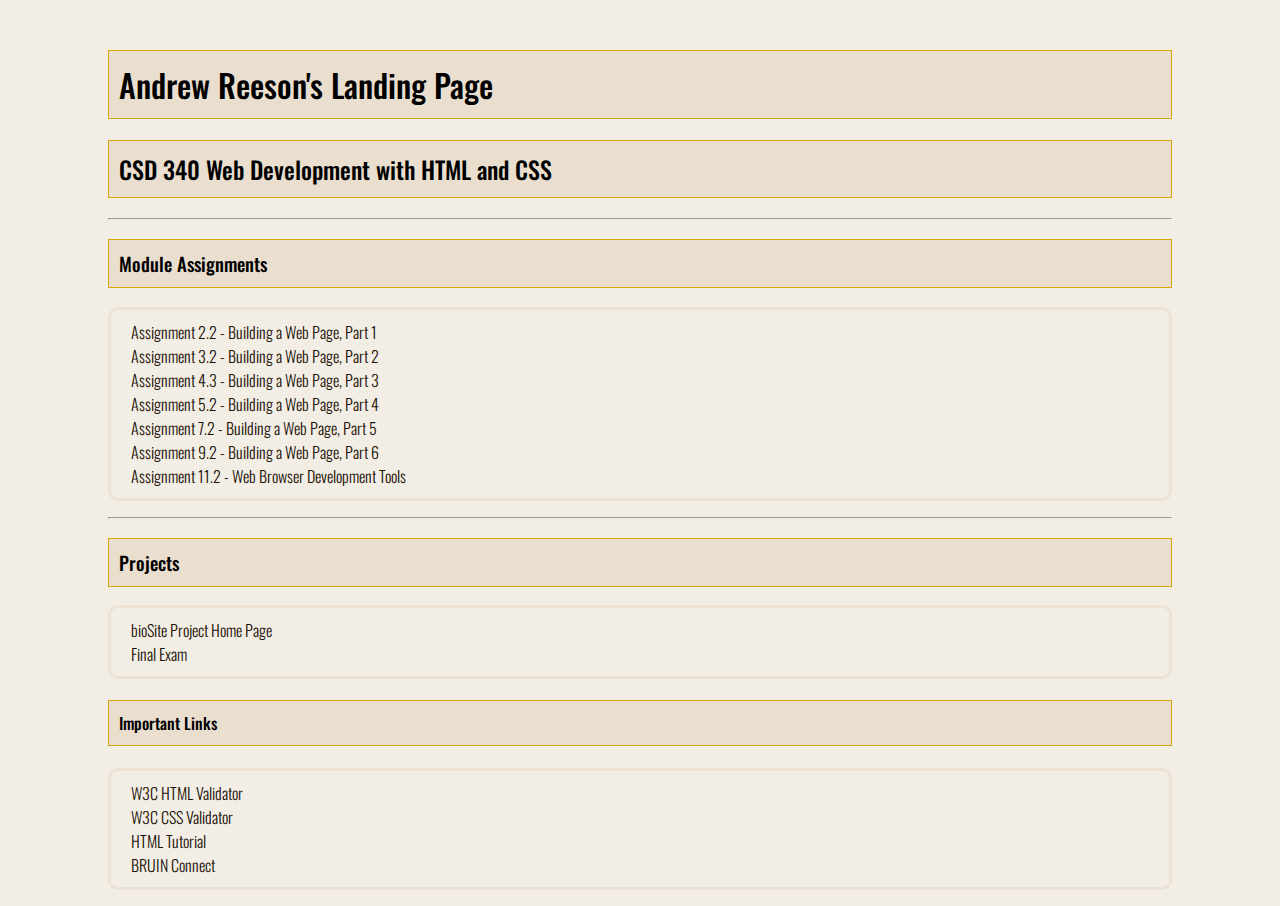
<file: index.html>
<!DOCTYPE html>
<head>
    <title>Andrew Reeson's CSD 340 Landing Page</title>
    <link rel="stylesheet" type="text/css" href="site.css">
    <link rel="preconnect" href="https://fonts.googleapis.com">
    <link rel="preconnect" href="https://fonts.gstatic.com" crossorigin>
    <link href="https://fonts.googleapis.com/css2?family=Oswald:wght@300;500;700&family=Quattrocento:wght@400;700&display=swap" rel="stylesheet">
</head>
<body>
    <div id="container">
        <h1>Andrew Reeson's Landing Page</h1>
        <h2>CSD 340 Web Development with HTML and CSS</h2>
        <hr>
        <h3>Module Assignments</h3>
            <ul>
                <li><a href='module-2/reeson_EX1.html'>Assignment 2.2 - Building a Web Page, Part 1</a></li>
                <li><a href='module-3/reeson_EX2.html'>Assignment 3.2 - Building a Web Page, Part 2</a></li>
                <li><a href='module-4/reeson_EX3.html'>Assignment 4.3 - Building a Web Page, Part 3</a></li>
                <li><a href='module-5/reeson_EX4.html'>Assignment 5.2 - Building a Web Page, Part 4</a></li>
                <li><a href='module-7/reeson_EX5.html'>Assignment 7.2 - Building a Web Page, Part 5</a></li>
                <li><a href='module-9/reeson_EX6.html'>Assignment 9.2 - Building a Web Page, Part 6</a></li>
                <li><a href='module-11/Exercise 11.2(modified).html'>Assignment 11.2 - Web Browser Development Tools</a></li>
            </ul>
        <hr>
        <h3>Projects</h3>
            <ul>
                <li><a href='/bioSite/index.html'>bioSite Project Home Page</a></li>
                <li><a href="/CSD-340/module-12/index.html">Final Exam</a></li>
            </ul>
        <h4>Important Links</h4>
            <ul>
                <li><a href="https://validator.w3.org/">W3C HTML Validator</a></li>
                <li><a href="http://jigsaw.w3.org/css-validator/">W3C CSS Validator</a></li>
                <li><a href="https://www.w3schools.com/html/">HTML Tutorial</a></li>
                <li><a href="https://bruinconnect.bellevue.edu/">BRUIN Connect</a></li>
            </ul>
    </div>
</body>
</html>
</file>
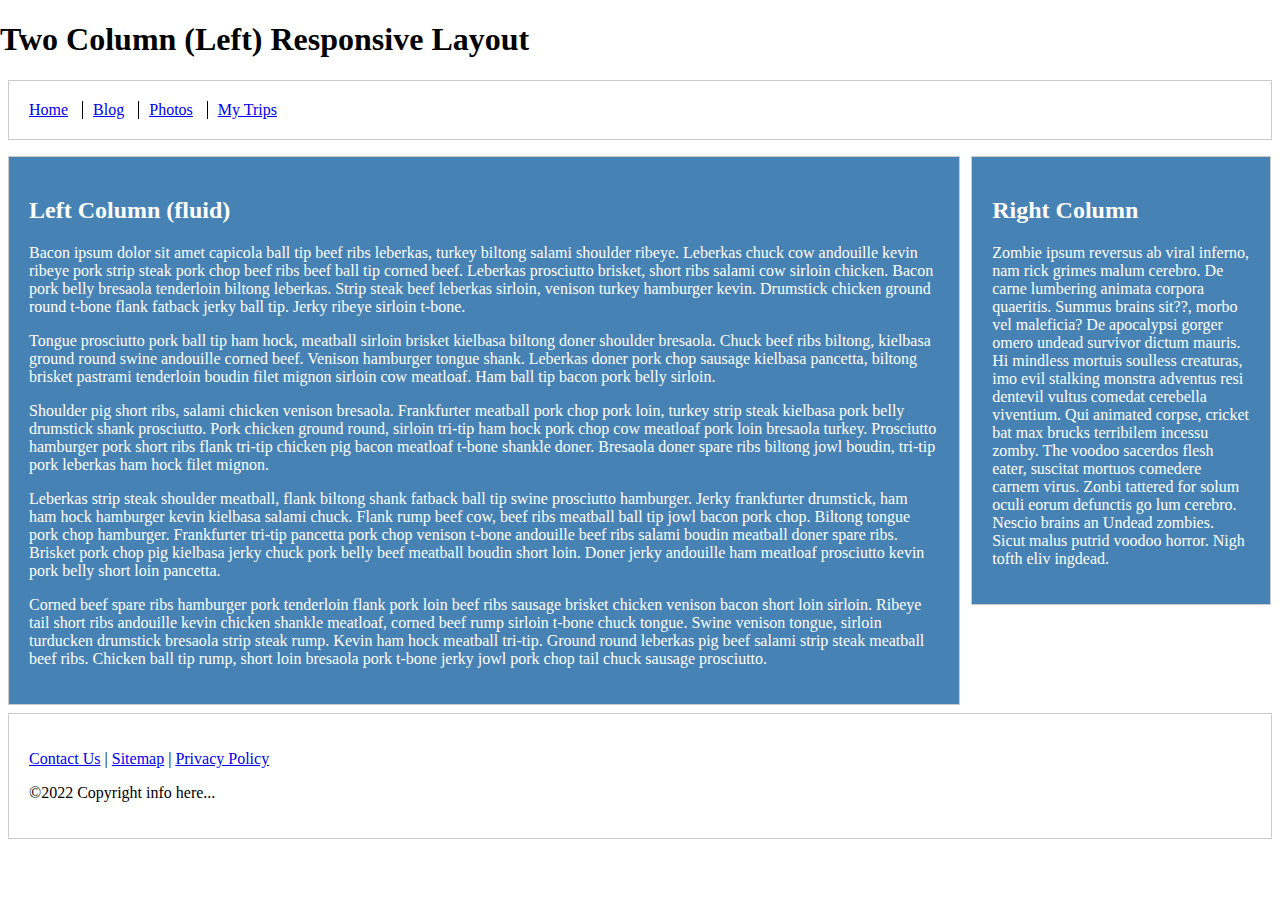
<file: module-11/Exercise 11.2(modified).html>
<!DOCTYPE html>
<!-- saved from url=(0058)http://localhost:5500/CSD-340/module-11/Exercise_11.2.html -->
<html lang="en"><head><meta http-equiv="Content-Type" content="text/html; charset=UTF-8">
    
    <meta name="viewport" content="width=device-width, initial-scale=1">

    <title>Exercise 11.2</title>

    <style type="text/css">
        html {
            box-sizing: border-box;
        }

        *, *:before, *:after {
            box-sizing: inherit;
        }

        body {
            margin: 0 auto;
        }

        footer, header {
            position: relative;
            clear: both;
        }

        .left-column, .right-column, footer, header {
            border: 1px solid #ccc;
            padding: 1.25em;
            margin: .5em;
        }

        .nav {
            list-style: none;
            margin-left: 0;
            margin-bottom: 0;
            padding-left: 0;
        }

        .nav > li,
        .nav > li > a {
            display: inline-block;
            *display: inline;
            zoom: 1;
        }

        .inline-items {
            margin-top: 0;
        }

        .inline-items li {
            margin-left: 0;
            border-left: 1px solid black;
            padding-left: 10px;
            padding-right: 10px;
        }

        .inline-items li:first-child {
            margin-left: 0;
            border: none;
            padding-left: 0;
            padding-right: 10px;
        }

        .inline-items li:last-child {
            padding-right: 0;
        }

        /* Media queries */
        @media screen and (min-width: 47.5em) {
            .columns-container {
                float: left;
            }

            .left-column {
                margin-right: 20em;
                float: left;
            }

            .right-column {
                width: 18.75em;
                margin-left: -19.3em;
                float: left;
            }
        }
    </style>
</head>

<body data-new-gr-c-s-loaded="14.1050.0" data-new-gr-c-s-check-loaded="14.1050.0" data-gr-ext-installed="">
    <h1>Two Column (Left) Responsive Layout</h1>
    
    <header>
        <nav>
            <ul class="nav inline-items">
                <li><a href="https://alt-5a31d48b683a8.blackboard.com/bbcswebdav/pid-13187061-dt-content-rid-77170951_2/courses/CSD340-352A_2225_DD/Mod11_2_rev.html?one_hash=9AE7DDDF8327B613E6FDA2B2649BA41C&amp;f_hash=EF1FD8C66ED2A85A30F48D7C18A72C5C#">Home</a></li>
                <li><a href="https://alt-5a31d48b683a8.blackboard.com/bbcswebdav/pid-13187061-dt-content-rid-77170951_2/courses/CSD340-352A_2225_DD/Mod11_2_rev.html?one_hash=9AE7DDDF8327B613E6FDA2B2649BA41C&amp;f_hash=EF1FD8C66ED2A85A30F48D7C18A72C5C#">Blog</a></li>
                <li><a href="https://alt-5a31d48b683a8.blackboard.com/bbcswebdav/pid-13187061-dt-content-rid-77170951_2/courses/CSD340-352A_2225_DD/Mod11_2_rev.html?one_hash=9AE7DDDF8327B613E6FDA2B2649BA41C&amp;f_hash=EF1FD8C66ED2A85A30F48D7C18A72C5C#">Photos</a></li>
                <li><a href="https://alt-5a31d48b683a8.blackboard.com/bbcswebdav/pid-13187061-dt-content-rid-77170951_2/courses/CSD340-352A_2225_DD/Mod11_2_rev.html?one_hash=9AE7DDDF8327B613E6FDA2B2649BA41C&amp;f_hash=EF1FD8C66ED2A85A30F48D7C18A72C5C#">My Trips</a></li>
            </ul>
        </nav>
    </header>

    <div class="columns-container">

        <div class="left-column" style="
    background-color: steelblue;
    color: white;
">
            <h2>Left Column (fluid)</h2>

            <p>Bacon ipsum dolor sit amet capicola ball tip beef ribs leberkas, turkey biltong salami shoulder ribeye. Leberkas
                chuck cow andouille kevin ribeye pork strip steak pork chop beef ribs beef ball tip corned beef. Leberkas
                prosciutto brisket, short ribs salami cow sirloin chicken. Bacon pork belly bresaola tenderloin biltong leberkas.
                Strip steak beef leberkas sirloin, venison turkey hamburger kevin. Drumstick chicken ground round t-bone flank
                fatback jerky ball tip. Jerky ribeye sirloin t-bone.</p>

            <p>Tongue prosciutto pork ball tip ham hock, meatball sirloin brisket kielbasa biltong doner shoulder bresaola.
                Chuck beef ribs biltong, kielbasa ground round swine andouille corned beef. Venison hamburger tongue shank.
                Leberkas doner pork chop sausage kielbasa pancetta, biltong brisket pastrami tenderloin boudin filet mignon
                sirloin cow meatloaf. Ham ball tip bacon pork belly sirloin.</p>

            <p>Shoulder pig short ribs, salami chicken venison bresaola. Frankfurter meatball pork chop pork loin, turkey strip
                steak kielbasa pork belly drumstick shank prosciutto. Pork chicken ground round, sirloin tri-tip ham hock pork
                chop cow meatloaf pork loin bresaola turkey. Prosciutto hamburger pork short ribs flank tri-tip chicken pig bacon
                meatloaf t-bone shankle doner. Bresaola doner spare ribs biltong jowl boudin, tri-tip pork leberkas ham hock filet
                mignon.</p>

            <p>Leberkas strip steak shoulder meatball, flank biltong shank fatback ball tip swine prosciutto hamburger. Jerky
                frankfurter drumstick, ham ham hock hamburger kevin kielbasa salami chuck. Flank rump beef cow, beef ribs meatball
                ball tip jowl bacon pork chop. Biltong tongue pork chop hamburger. Frankfurter tri-tip pancetta pork chop venison
                t-bone andouille beef ribs salami boudin meatball doner spare ribs. Brisket pork chop pig kielbasa jerky chuck
                pork belly beef meatball boudin short loin. Doner jerky andouille ham meatloaf prosciutto kevin pork belly short
                loin pancetta.</p>

            <p>Corned beef spare ribs hamburger pork tenderloin flank pork loin beef ribs sausage brisket chicken venison bacon
                short loin sirloin. Ribeye tail short ribs andouille kevin chicken shankle meatloaf, corned beef rump sirloin
                t-bone chuck tongue. Swine venison tongue, sirloin turducken drumstick bresaola strip steak rump. Kevin ham hock
                meatball tri-tip. Ground round leberkas pig beef salami strip steak meatball beef ribs. Chicken ball tip rump,
                short loin bresaola pork t-bone jerky jowl pork chop tail chuck sausage prosciutto.</p>
        </div>

        <div class="right-column" style="
    background-color: steelblue;
    color: white;
">
            <h2>Right Column</h2>

            <p>Zombie ipsum reversus ab viral inferno, nam rick grimes malum cerebro. De carne lumbering animata corpora
                quaeritis. Summus brains sit??, morbo vel maleficia? De apocalypsi gorger omero undead survivor dictum mauris. Hi
                mindless mortuis soulless creaturas, imo evil stalking monstra adventus resi dentevil vultus comedat cerebella
                viventium. Qui animated corpse, cricket bat max brucks terribilem incessu zomby. The voodoo sacerdos flesh eater,
                suscitat mortuos comedere carnem virus. Zonbi tattered for solum oculi eorum defunctis go lum cerebro. Nescio
                brains an Undead zombies. Sicut malus putrid voodoo horror. Nigh tofth eliv ingdead.</p>
        </div>

    </div>

    <footer>
        <p><a href="https://alt-5a31d48b683a8.blackboard.com/bbcswebdav/pid-13187061-dt-content-rid-77170951_2/courses/CSD340-352A_2225_DD/Mod11_2_rev.html?one_hash=9AE7DDDF8327B613E6FDA2B2649BA41C&amp;f_hash=EF1FD8C66ED2A85A30F48D7C18A72C5C#">Contact Us</a> | <a href="https://alt-5a31d48b683a8.blackboard.com/bbcswebdav/pid-13187061-dt-content-rid-77170951_2/courses/CSD340-352A_2225_DD/Mod11_2_rev.html?one_hash=9AE7DDDF8327B613E6FDA2B2649BA41C&amp;f_hash=EF1FD8C66ED2A85A30F48D7C18A72C5C#">Sitemap</a> | <a href="https://alt-5a31d48b683a8.blackboard.com/bbcswebdav/pid-13187061-dt-content-rid-77170951_2/courses/CSD340-352A_2225_DD/Mod11_2_rev.html?one_hash=9AE7DDDF8327B613E6FDA2B2649BA41C&amp;f_hash=EF1FD8C66ED2A85A30F48D7C18A72C5C#">Privacy Policy</a></p>
        <p>©2022 Copyright info here...</p>
    </footer>

<!-- Code injected by live-server -->
<script type="text/javascript">
	// <![CDATA[  <-- For SVG support
	if ('WebSocket' in window) {
		(function () {
			function refreshCSS() {
				var sheets = [].slice.call(document.getElementsByTagName("link"));
				var head = document.getElementsByTagName("head")[0];
				for (var i = 0; i < sheets.length; ++i) {
					var elem = sheets[i];
					var parent = elem.parentElement || head;
					parent.removeChild(elem);
					var rel = elem.rel;
					if (elem.href && typeof rel != "string" || rel.length == 0 || rel.toLowerCase() == "stylesheet") {
						var url = elem.href.replace(/(&|\?)_cacheOverride=\d+/, '');
						elem.href = url + (url.indexOf('?') >= 0 ? '&' : '?') + '_cacheOverride=' + (new Date().valueOf());
					}
					parent.appendChild(elem);
				}
			}
			var protocol = window.location.protocol === 'http:' ? 'ws://' : 'wss://';
			var address = protocol + window.location.host + window.location.pathname + '/ws';
			var socket = new WebSocket(address);
			socket.onmessage = function (msg) {
				if (msg.data == 'reload') window.location.reload();
				else if (msg.data == 'refreshcss') refreshCSS();
			};
			if (sessionStorage && !sessionStorage.getItem('IsThisFirstTime_Log_From_LiveServer')) {
				console.log('Live reload enabled.');
				sessionStorage.setItem('IsThisFirstTime_Log_From_LiveServer', true);
			}
		})();
	}
	else {
		console.error('Upgrade your browser. This Browser is NOT supported WebSocket for Live-Reloading.');
	}
	// ]]>
</script><grammarly-desktop-integration data-grammarly-shadow-root="true"></grammarly-desktop-integration></body></html>
</file>
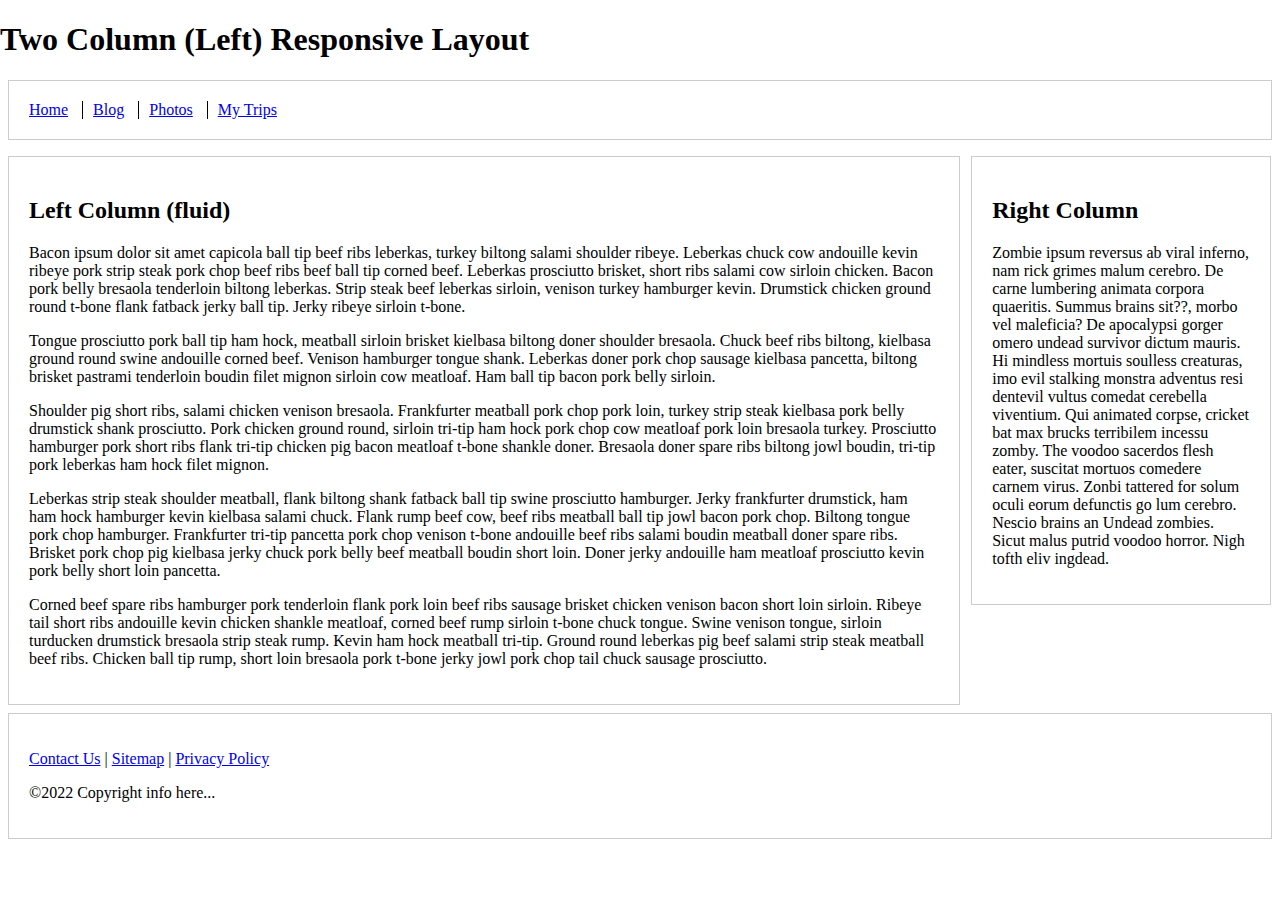
<file: module-11/Exercise_11.2.html>
<!DOCTYPE html>
<!-- saved from url=(0217)https://alt-5a31d48b683a8.blackboard.com/bbcswebdav/pid-13187061-dt-content-rid-77170951_2/courses/CSD340-352A_2225_DD/Mod11_2_rev.html?one_hash=9AE7DDDF8327B613E6FDA2B2649BA41C&f_hash=EF1FD8C66ED2A85A30F48D7C18A72C5C -->
<html lang="en"><head><meta http-equiv="Content-Type" content="text/html; charset=UTF-8">
    
    <meta name="viewport" content="width=device-width, initial-scale=1">

    <title>Exercise 11.2</title>

    <style type="text/css">
        html {
            box-sizing: border-box;
        }

        *, *:before, *:after {
            box-sizing: inherit;
        }

        body {
            margin: 0 auto;
        }

        footer, header {
            position: relative;
            clear: both;
        }

        .left-column, .right-column, footer, header {
            border: 1px solid #ccc;
            padding: 1.25em;
            margin: .5em;
        }

        .nav {
            list-style: none;
            margin-left: 0;
            margin-bottom: 0;
            padding-left: 0;
        }

        .nav > li,
        .nav > li > a {
            display: inline-block;
            *display: inline;
            zoom: 1;
        }

        .inline-items {
            margin-top: 0;
        }

        .inline-items li {
            margin-left: 0;
            border-left: 1px solid black;
            padding-left: 10px;
            padding-right: 10px;
        }

        .inline-items li:first-child {
            margin-left: 0;
            border: none;
            padding-left: 0;
            padding-right: 10px;
        }

        .inline-items li:last-child {
            padding-right: 0;
        }

        /* Media queries */
        @media screen and (min-width: 47.5em) {
            .columns-container {
                float: left;
            }

            .left-column {
                margin-right: 20em;
                float: left;
            }

            .right-column {
                width: 18.75em;
                margin-left: -19.3em;
                float: left;
            }
        }
    </style>
</head>

<body data-new-gr-c-s-loaded="14.1050.0">
    <h1>Two Column (Left) Responsive Layout</h1>
    
    <header>
        <nav>
            <ul class="nav inline-items">
                <li><a href="https://alt-5a31d48b683a8.blackboard.com/bbcswebdav/pid-13187061-dt-content-rid-77170951_2/courses/CSD340-352A_2225_DD/Mod11_2_rev.html?one_hash=9AE7DDDF8327B613E6FDA2B2649BA41C&amp;f_hash=EF1FD8C66ED2A85A30F48D7C18A72C5C#">Home</a></li>
                <li><a href="https://alt-5a31d48b683a8.blackboard.com/bbcswebdav/pid-13187061-dt-content-rid-77170951_2/courses/CSD340-352A_2225_DD/Mod11_2_rev.html?one_hash=9AE7DDDF8327B613E6FDA2B2649BA41C&amp;f_hash=EF1FD8C66ED2A85A30F48D7C18A72C5C#">Blog</a></li>
                <li><a href="https://alt-5a31d48b683a8.blackboard.com/bbcswebdav/pid-13187061-dt-content-rid-77170951_2/courses/CSD340-352A_2225_DD/Mod11_2_rev.html?one_hash=9AE7DDDF8327B613E6FDA2B2649BA41C&amp;f_hash=EF1FD8C66ED2A85A30F48D7C18A72C5C#">Photos</a></li>
                <li><a href="https://alt-5a31d48b683a8.blackboard.com/bbcswebdav/pid-13187061-dt-content-rid-77170951_2/courses/CSD340-352A_2225_DD/Mod11_2_rev.html?one_hash=9AE7DDDF8327B613E6FDA2B2649BA41C&amp;f_hash=EF1FD8C66ED2A85A30F48D7C18A72C5C#">My Trips</a></li>
            </ul>
        </nav>
    </header>

    <div class="columns-container">

        <div class="left-column">
            <h2>Left Column (fluid)</h2>

            <p>Bacon ipsum dolor sit amet capicola ball tip beef ribs leberkas, turkey biltong salami shoulder ribeye. Leberkas
                chuck cow andouille kevin ribeye pork strip steak pork chop beef ribs beef ball tip corned beef. Leberkas
                prosciutto brisket, short ribs salami cow sirloin chicken. Bacon pork belly bresaola tenderloin biltong leberkas.
                Strip steak beef leberkas sirloin, venison turkey hamburger kevin. Drumstick chicken ground round t-bone flank
                fatback jerky ball tip. Jerky ribeye sirloin t-bone.</p>

            <p>Tongue prosciutto pork ball tip ham hock, meatball sirloin brisket kielbasa biltong doner shoulder bresaola.
                Chuck beef ribs biltong, kielbasa ground round swine andouille corned beef. Venison hamburger tongue shank.
                Leberkas doner pork chop sausage kielbasa pancetta, biltong brisket pastrami tenderloin boudin filet mignon
                sirloin cow meatloaf. Ham ball tip bacon pork belly sirloin.</p>

            <p>Shoulder pig short ribs, salami chicken venison bresaola. Frankfurter meatball pork chop pork loin, turkey strip
                steak kielbasa pork belly drumstick shank prosciutto. Pork chicken ground round, sirloin tri-tip ham hock pork
                chop cow meatloaf pork loin bresaola turkey. Prosciutto hamburger pork short ribs flank tri-tip chicken pig bacon
                meatloaf t-bone shankle doner. Bresaola doner spare ribs biltong jowl boudin, tri-tip pork leberkas ham hock filet
                mignon.</p>

            <p>Leberkas strip steak shoulder meatball, flank biltong shank fatback ball tip swine prosciutto hamburger. Jerky
                frankfurter drumstick, ham ham hock hamburger kevin kielbasa salami chuck. Flank rump beef cow, beef ribs meatball
                ball tip jowl bacon pork chop. Biltong tongue pork chop hamburger. Frankfurter tri-tip pancetta pork chop venison
                t-bone andouille beef ribs salami boudin meatball doner spare ribs. Brisket pork chop pig kielbasa jerky chuck
                pork belly beef meatball boudin short loin. Doner jerky andouille ham meatloaf prosciutto kevin pork belly short
                loin pancetta.</p>

            <p>Corned beef spare ribs hamburger pork tenderloin flank pork loin beef ribs sausage brisket chicken venison bacon
                short loin sirloin. Ribeye tail short ribs andouille kevin chicken shankle meatloaf, corned beef rump sirloin
                t-bone chuck tongue. Swine venison tongue, sirloin turducken drumstick bresaola strip steak rump. Kevin ham hock
                meatball tri-tip. Ground round leberkas pig beef salami strip steak meatball beef ribs. Chicken ball tip rump,
                short loin bresaola pork t-bone jerky jowl pork chop tail chuck sausage prosciutto.</p>
        </div>

        <div class="right-column">
            <h2>Right Column</h2>

            <p>Zombie ipsum reversus ab viral inferno, nam rick grimes malum cerebro. De carne lumbering animata corpora
                quaeritis. Summus brains sit??, morbo vel maleficia? De apocalypsi gorger omero undead survivor dictum mauris. Hi
                mindless mortuis soulless creaturas, imo evil stalking monstra adventus resi dentevil vultus comedat cerebella
                viventium. Qui animated corpse, cricket bat max brucks terribilem incessu zomby. The voodoo sacerdos flesh eater,
                suscitat mortuos comedere carnem virus. Zonbi tattered for solum oculi eorum defunctis go lum cerebro. Nescio
                brains an Undead zombies. Sicut malus putrid voodoo horror. Nigh tofth eliv ingdead.</p>
        </div>

    </div>

    <footer>
        <p><a href="https://alt-5a31d48b683a8.blackboard.com/bbcswebdav/pid-13187061-dt-content-rid-77170951_2/courses/CSD340-352A_2225_DD/Mod11_2_rev.html?one_hash=9AE7DDDF8327B613E6FDA2B2649BA41C&amp;f_hash=EF1FD8C66ED2A85A30F48D7C18A72C5C#">Contact Us</a> | <a href="https://alt-5a31d48b683a8.blackboard.com/bbcswebdav/pid-13187061-dt-content-rid-77170951_2/courses/CSD340-352A_2225_DD/Mod11_2_rev.html?one_hash=9AE7DDDF8327B613E6FDA2B2649BA41C&amp;f_hash=EF1FD8C66ED2A85A30F48D7C18A72C5C#">Sitemap</a> | <a href="https://alt-5a31d48b683a8.blackboard.com/bbcswebdav/pid-13187061-dt-content-rid-77170951_2/courses/CSD340-352A_2225_DD/Mod11_2_rev.html?one_hash=9AE7DDDF8327B613E6FDA2B2649BA41C&amp;f_hash=EF1FD8C66ED2A85A30F48D7C18A72C5C#">Privacy Policy</a></p>
        <p>©2022 Copyright info here...</p>
    </footer>

</body><grammarly-desktop-integration data-grammarly-shadow-root="true"></grammarly-desktop-integration></html>
</file>
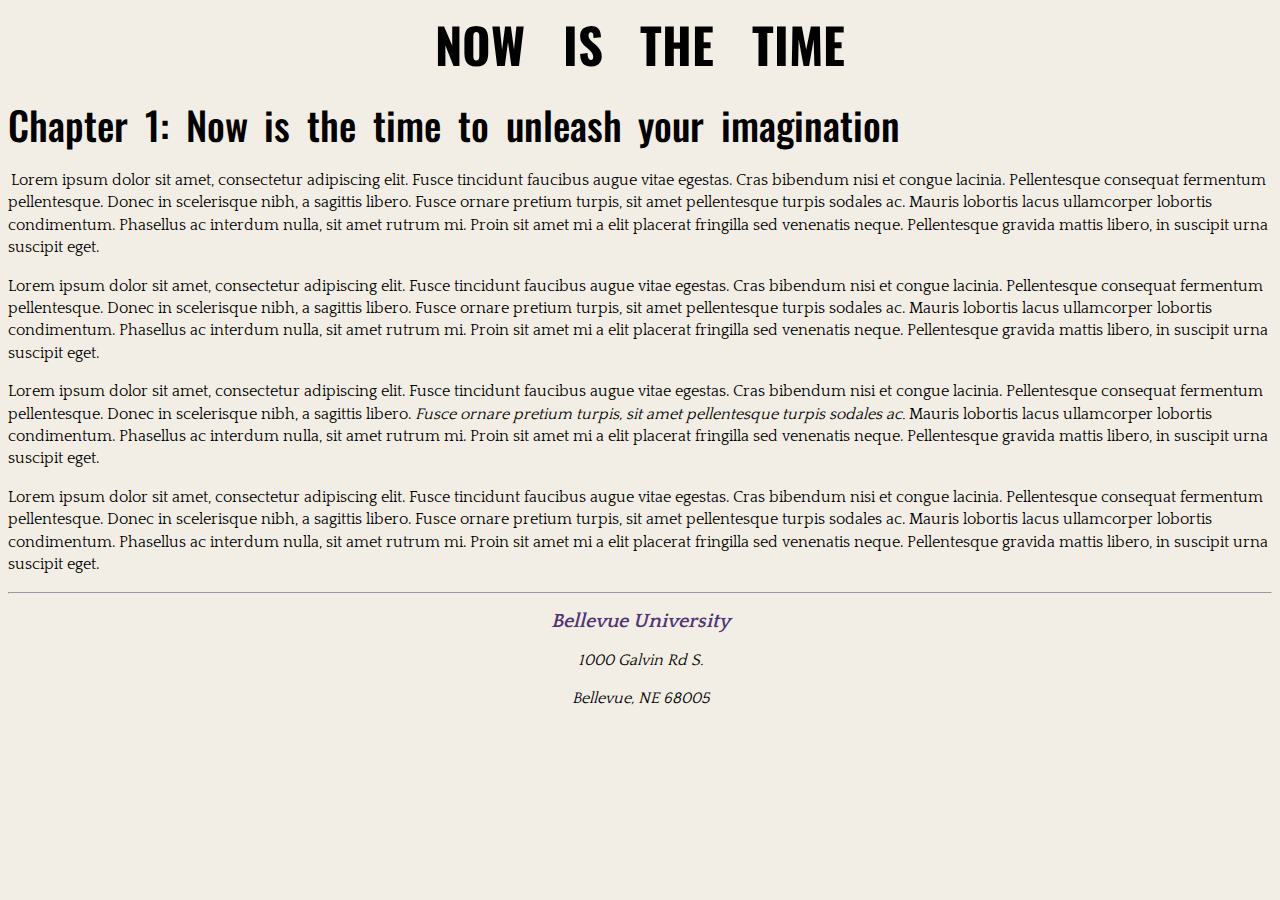
<file: module-3/reeson_EX2.html>
<!DOCTYPE html>
<head>
    <title>CSD 340 Web Development with HTML and CSS</title>
        <meta name="keywords" content="HTML, CSS, Bellevue">
        <meta content="id">
        <meta name="description" content="CSD 340 homework">
        <meta name="author" content="Andrew P. Reeson">
        <link rel="stylesheet" type="text/css" href="reeson_EX2.css">
        <link rel="preconnect" href="https://fonts.googleapis.com">
        <link rel="preconnect" href="https://fonts.gstatic.com" crossorigin>
        <link href="https://fonts.googleapis.com/css2?family=Oswald:wght@300;500;700&family=Quattrocento:wght@400;700&display=swap" rel="stylesheet">
</head>
<body>
    <div id="container">
        <h1>Now Is the Time</h1>
        <h2>Chapter 1: Now is the time to unleash your imagination</h2>
        <p class="intro">Lorem ipsum dolor sit amet, consectetur adipiscing elit. Fusce tincidunt faucibus augue vitae egestas. Cras bibendum nisi et congue lacinia. Pellentesque consequat fermentum pellentesque. Donec in scelerisque nibh, a sagittis libero. Fusce ornare pretium turpis, sit amet pellentesque turpis sodales ac. Mauris lobortis lacus ullamcorper lobortis condimentum. Phasellus ac interdum nulla, sit amet rutrum mi. Proin sit amet mi a elit placerat fringilla sed venenatis neque. Pellentesque gravida mattis libero, in suscipit urna suscipit eget.</p>
        <p>Lorem ipsum dolor sit amet, consectetur adipiscing elit. Fusce tincidunt faucibus augue vitae egestas. Cras bibendum nisi et congue lacinia. Pellentesque consequat fermentum pellentesque. Donec in scelerisque nibh, a sagittis libero. Fusce ornare pretium turpis, sit amet pellentesque turpis sodales ac. Mauris lobortis lacus ullamcorper lobortis condimentum. Phasellus ac interdum nulla, sit amet rutrum mi. Proin sit amet mi a elit placerat fringilla sed venenatis neque. Pellentesque gravida mattis libero, in suscipit urna suscipit eget.</p>
        <p>Lorem ipsum dolor sit amet, consectetur adipiscing elit. Fusce tincidunt faucibus augue vitae egestas. Cras bibendum nisi et congue lacinia. Pellentesque consequat fermentum pellentesque. Donec in scelerisque nibh, a sagittis libero. <span class="sentence">Fusce ornare pretium turpis, sit amet pellentesque turpis sodales ac.</span> Mauris lobortis lacus ullamcorper lobortis condimentum. Phasellus ac interdum nulla, sit amet rutrum mi. Proin sit amet mi a elit placerat fringilla sed venenatis neque. Pellentesque gravida mattis libero, in suscipit urna suscipit eget.</p>
        <p>Lorem ipsum dolor sit amet, consectetur adipiscing elit. Fusce tincidunt faucibus augue vitae egestas. Cras bibendum nisi et congue lacinia. Pellentesque consequat fermentum pellentesque. Donec in scelerisque nibh, a sagittis libero. Fusce ornare pretium turpis, sit amet pellentesque turpis sodales ac. Mauris lobortis lacus ullamcorper lobortis condimentum. Phasellus ac interdum nulla, sit amet rutrum mi. Proin sit amet mi a elit placerat fringilla sed venenatis neque. Pellentesque gravida mattis libero, in suscipit urna suscipit eget.</p>
        <hr>
        <address>
            <p><a href="https://www.bellevue.edu/">Bellevue University</a></p>
            <p>1000 Galvin Rd S.</p>
            <p>Bellevue, NE 68005</p>
        </address>
    </div>
</body>
</html>
</file>
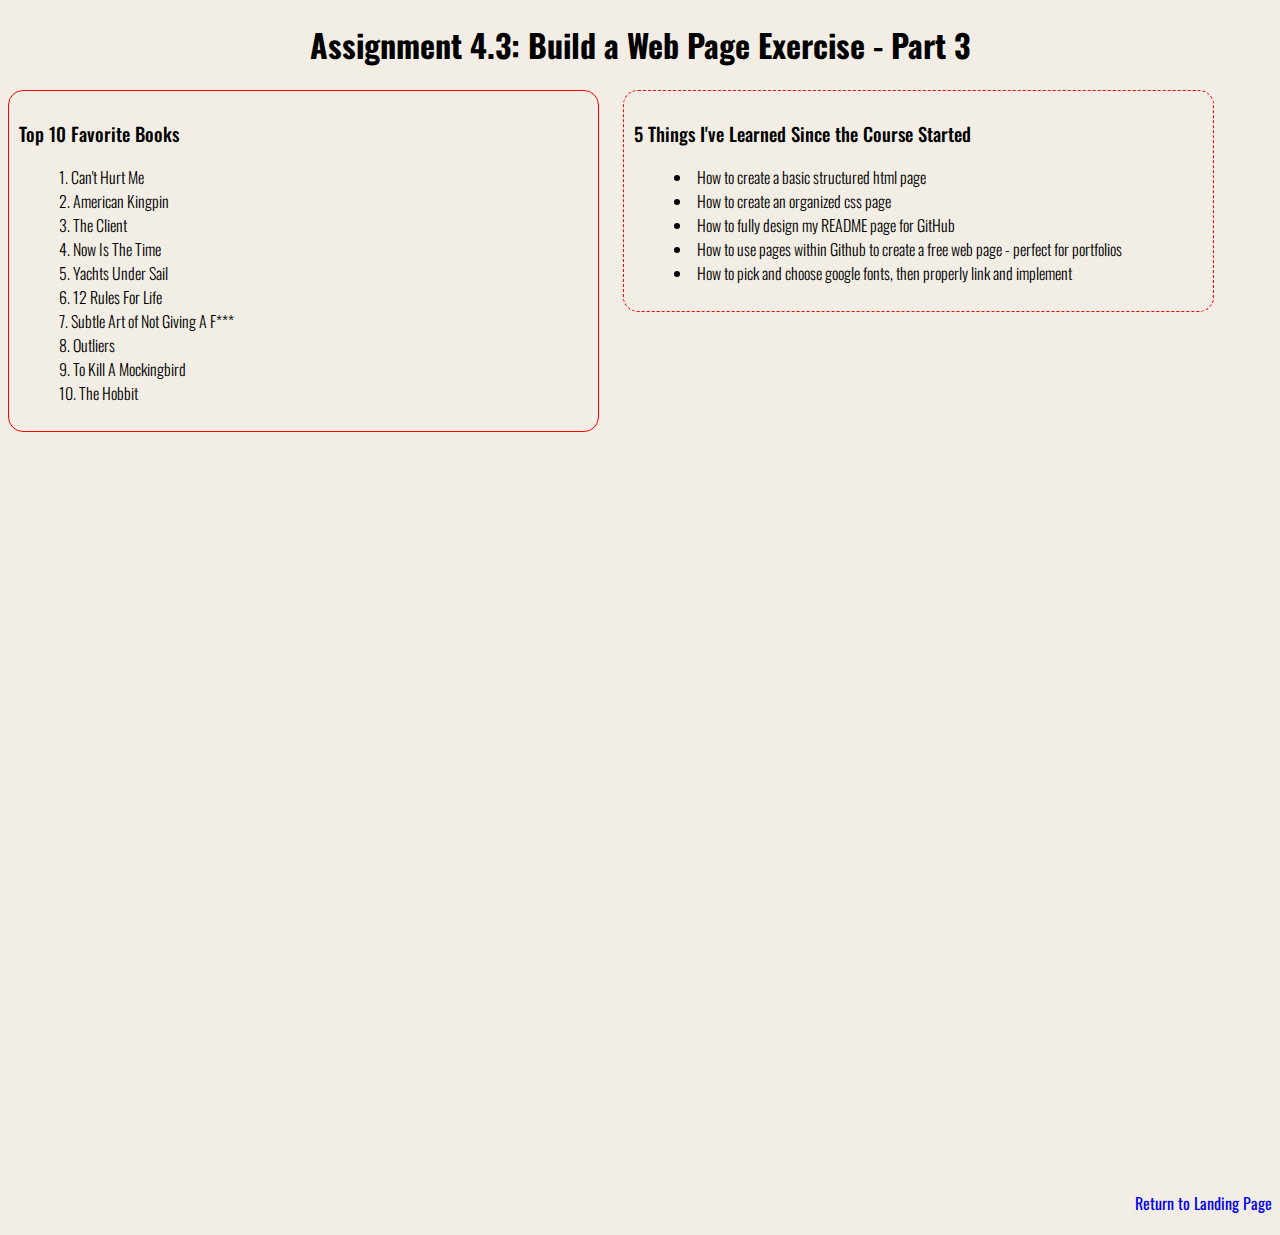
<file: module-4/reeson_EX3.html>
<!DOCTYPE html>
<head>
    <title>CSD 340 Web Development with HTML and CSS</title>
        <link rel="stylesheet" type="text/css" href="reeson_EX3.css">
        <link rel="preconnect" href="https://fonts.googleapis.com">
        <link rel="preconnect" href="https://fonts.gstatic.com" crossorigin>
        <link href="https://fonts.googleapis.com/css2?family=Oswald:wght@300;500;700&family=Quattrocento:wght@400;700&display=swap" rel="stylesheet">
</head>
<body>
    <div id="container">
        <h1>Assignment 4.3: Build a Web Page Exercise - Part 3</h1>
        <div id="side1">
            <h3>Top 10 Favorite Books</h3>
            <ol>
                <li>Can't Hurt Me</li>
                <li>American Kingpin</li>
                <li>The Client</li>
                <li>Now Is The Time</li>
                <li>Yachts Under Sail</li>
                <li>12 Rules For Life</li>
                <li>Subtle Art of Not Giving A F***</li>
                <li>Outliers</li>
                <li>To Kill A Mockingbird</li>
                <li>The Hobbit</li>
            </ol>
        </div>
        <div id="side2">
            <h3>5 Things I've Learned Since the Course Started</h3>
            <ul>
                <li>How to create a basic structured html page</li>
                <li>How to create an organized css page</li>
                <li>How to fully design my README page for GitHub</li>
                <li>How to use pages within Github to create a free web page - perfect for portfolios</li>
                <li>How to pick and choose google fonts, then properly link and implement</li>
            </ul>
        </div>
        <div id="return">
            <a href="../index.html">Return to Landing Page</a>
        </div>
    </div>
</body>
</html>
</file>
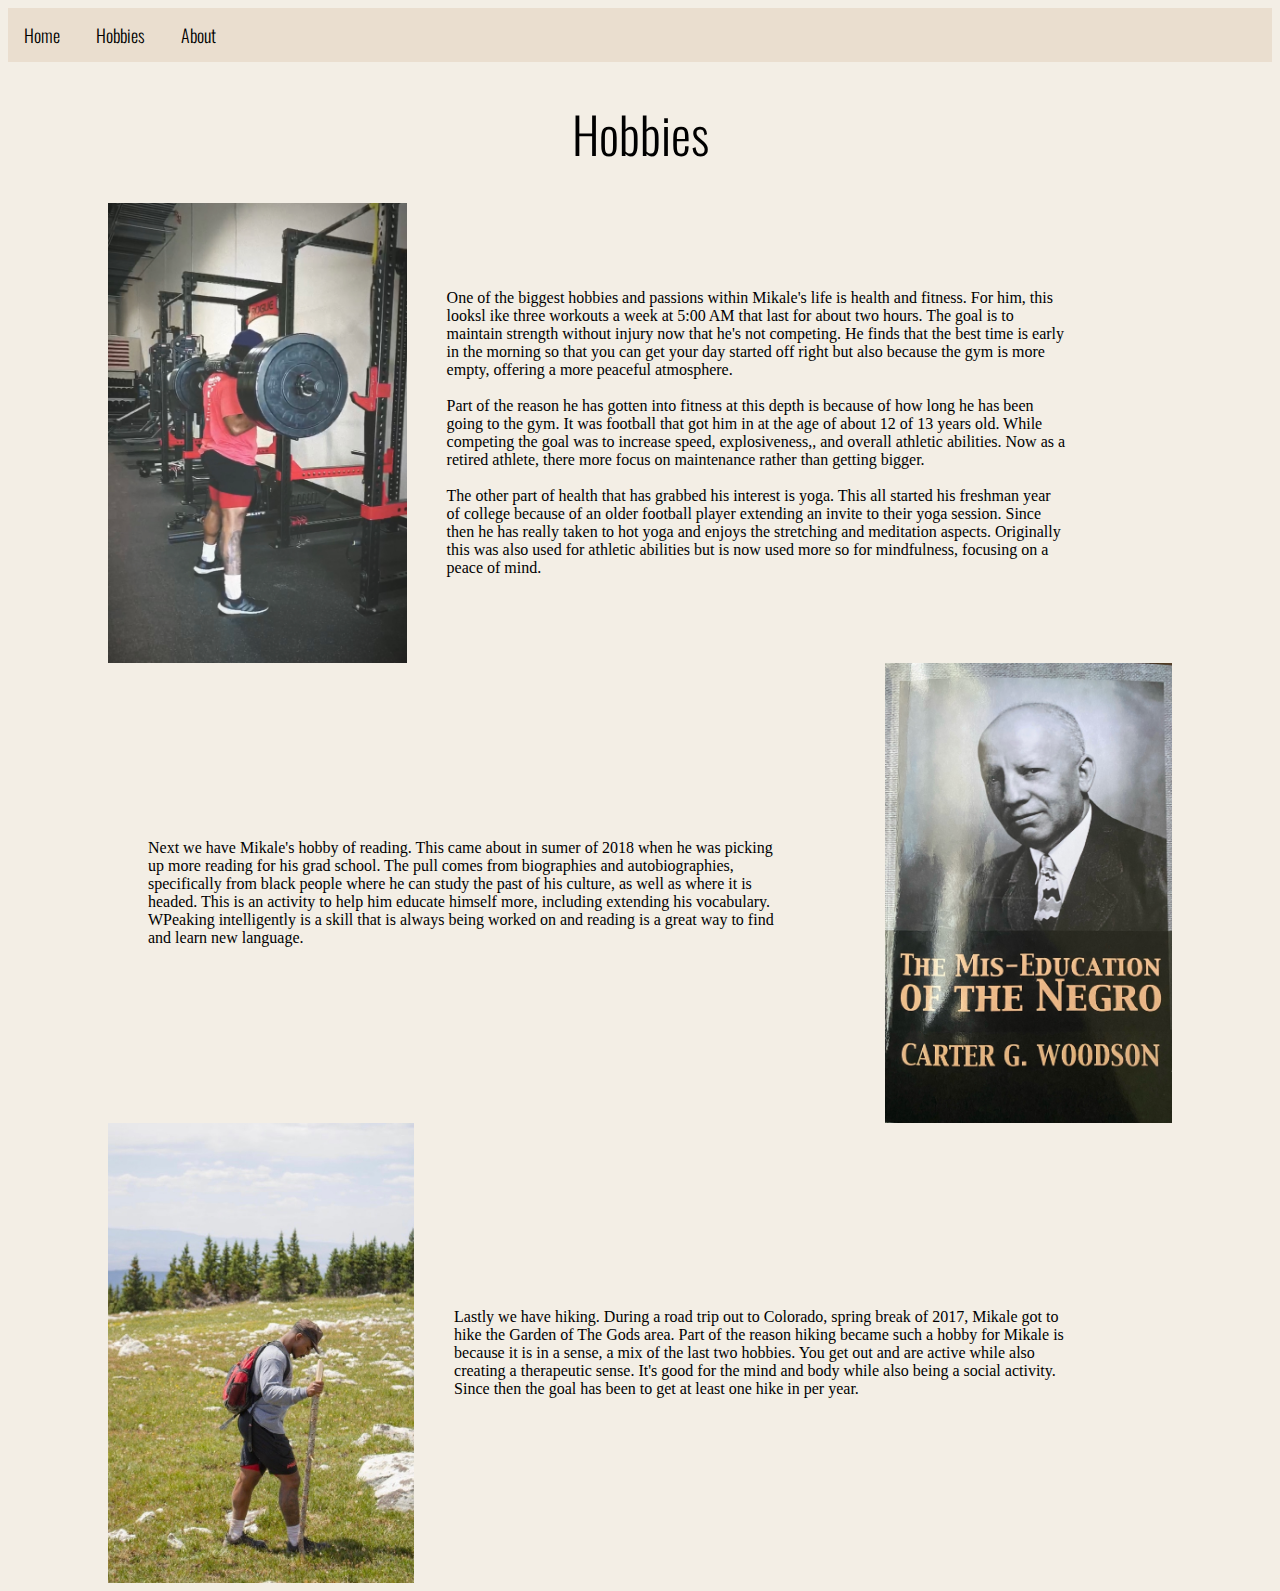
<file: module-6/hobbies.html>
<!DOCTYPE html>
<head>
    <title>bioSite</title>
    <link rel="stylesheet" type="text/css" href="about.css">
    <link rel="preconnect" href="https://fonts.googleapis.com">
    <link rel="preconnect" href="https://fonts.gstatic.com" crossorigin>
    <link href="https://fonts.googleapis.com/css2?family=Oswald:wght@300;500;700&family=Quattrocento:wght@400;700&display=swap" rel="stylesheet">
</head>
<nav>
    <ul>
        <li><a href="/module-6/index_bs.html">Home</a></li>
        <li><a href="/module-6/hobbies.html">Hobbies</a></li>
        <li><a href="/module-6/about.html">About</a></li>
    </ul>
</nav>
<body>
    <div id="container">
        <h1>Hobbies</h1>
        <div class="aligned">
            <img src="/module-6/images/Squatting.jpg" alt="Workout picture">
            <span>One of the biggest hobbies and passions within Mikale's life is health and fitness. For him, this looksl ike three workouts a week at 5:00 AM that last for about two hours. The goal is to maintain strength without injury now that he's not competing. He finds that the best time is early in the morning so that you can get your day started off right but also because the gym is more empty, offering a more peaceful atmosphere. 
                <br />
                <br />
                Part of the reason he has gotten into fitness at this depth is because of how long he has been going to the gym. It was football that got him in at the age of about 12 of 13 years old. While competing the goal was to increase speed, explosiveness,, and overall athletic abilities. Now as a retired athlete, there more focus on maintenance rather than getting bigger. 
                <br />
                <br />
                The other part of health that has grabbed his interest is yoga. This all started his freshman year of college because of an older football player extending an invite to their yoga session. Since then he has really taken to hot yoga and enjoys the stretching and meditation aspects. Originally this was also used for athletic abilities but is now used more so for mindfulness, focusing on a peace of mind. 
            </span>
        </div>
        <div class="aligned">
            <span>Next we have Mikale's hobby of reading. This came about in sumer of 2018 when he was picking up more reading for his grad school. The pull comes from biographies and autobiographies, specifically from black people where he can study the past of his culture, as well as where it is headed. This is an activity to help him educate himself more, including extending his vocabulary. WPeaking intelligently is a skill that is always being worked on and reading is a great way to find and learn new language. </span>
            <img src="/module-6/images/book.jpg" alt="book">
        </div>
        <div class="aligned">
            <img src="/module-6/images/hiking.JPG" alt="Hiking">
            <span>Lastly we have hiking. During a road trip out to Colorado, spring break of 2017, Mikale got to hike the Garden of The Gods area. Part of the reason hiking became such a hobby for Mikale is because it is in a sense, a mix of the last two hobbies. You get out and are active while also creating a therapeutic sense. It's good for the mind and body while also being a social activity. Since then the goal has been to get at least one hike in per year.</span>
        </div>
    </div>
</body>
</html>
</file>
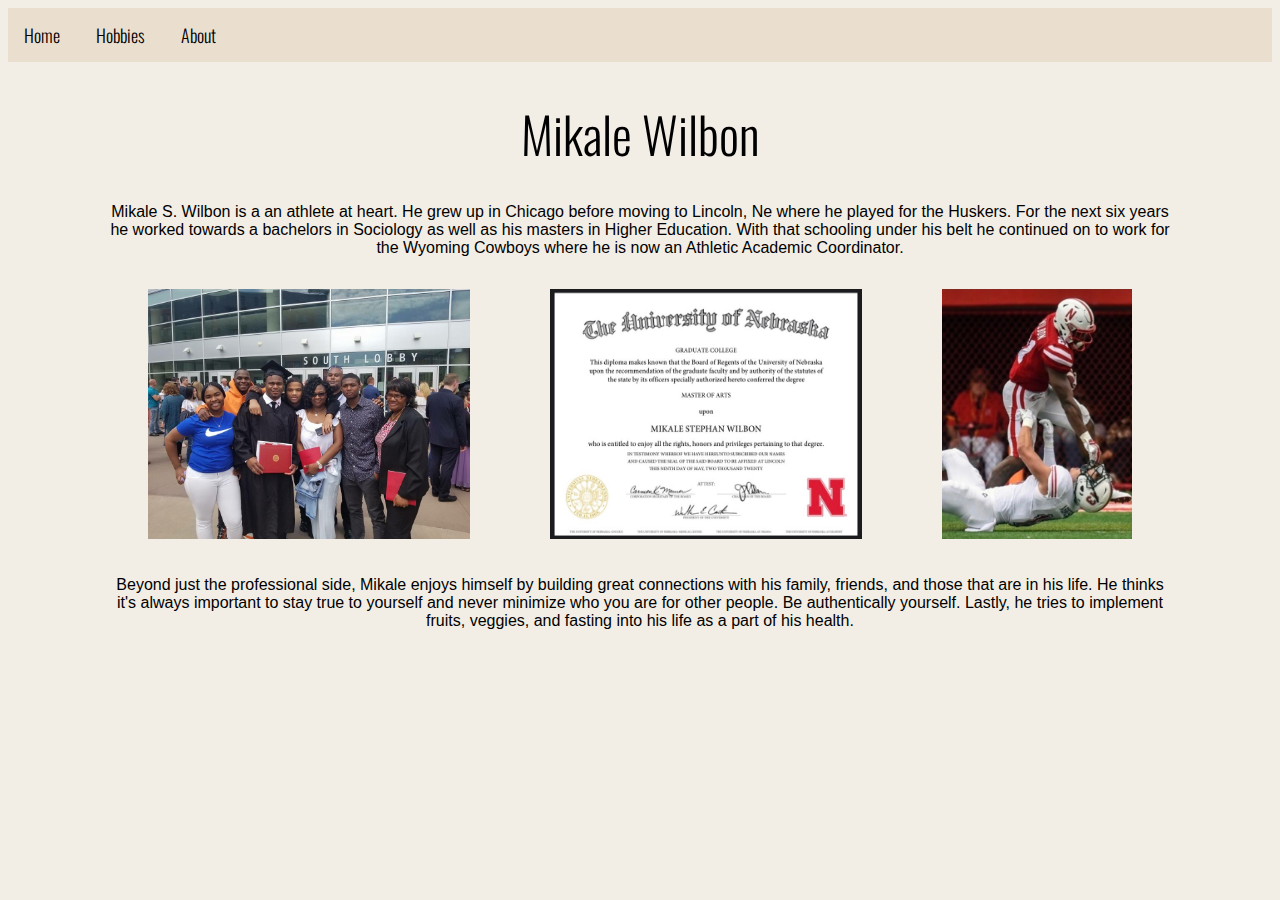
<file: module-6/index_bs.html>
<!DOCTYPE html>
<head>
    <title>bioSite</title>
    <link rel="stylesheet" type="text/css" href="index_bs.css">
    <link rel="preconnect" href="https://fonts.googleapis.com">
    <link rel="preconnect" href="https://fonts.gstatic.com" crossorigin>
    <link href="https://fonts.googleapis.com/css2?family=Oswald:wght@300;500;700&family=Quattrocento:wght@400;700&display=swap" rel="stylesheet">
</head>
<nav>
    <ul>
        <li><a href="/module-6/index_bs.html">Home</a></li>
        <li><a href="/module-6/hobbies.html">Hobbies</a></li>
        <li><a href="/module-6/about.html">About</a></li>
    </ul>
</nav>
<body>
    <div id="container">
        <h1>Mikale Wilbon</h1>
        <p>Mikale S. Wilbon is a an athlete at heart. He grew up in Chicago before moving to Lincoln, Ne where he played for the Huskers. For the next six years he worked towards a bachelors in Sociology as well as his masters in Higher Education. With that schooling under his belt he continued on to work for the Wyoming Cowboys where he is now an Athletic Academic Coordinator.</p>
        <div id="image-gallery">
            <div id="side-by-side">
                <figure>
                    <img src="/module-6/images/fam.JPG" alt="Mikale's Graduation" style="width: 100%;">
                </figure>
            </div>
            <div id="side-by-side">
                <figure>
                    <img src="/module-6/images/Cert.JPEG" alt="Graduation Certificate" style="width: 100%;">
                </figure>
            </div>
            <div id="side-by-side">
                <figure>
                    <img src="/module-6/images/football.jpg" alt="The Client" style="width: 100%;">
                </figure>
            </div>
        </div>
        <p>Beyond just the professional side, Mikale enjoys himself by building great connections with his family, friends, and those that are in his life. He thinks it's always important to stay true to yourself and never minimize who you are for other people. Be authentically yourself. Lastly, he tries to implement fruits, veggies, and fasting into his life as a part of his health.</p>
    </div>
</body>
</html>
</file>
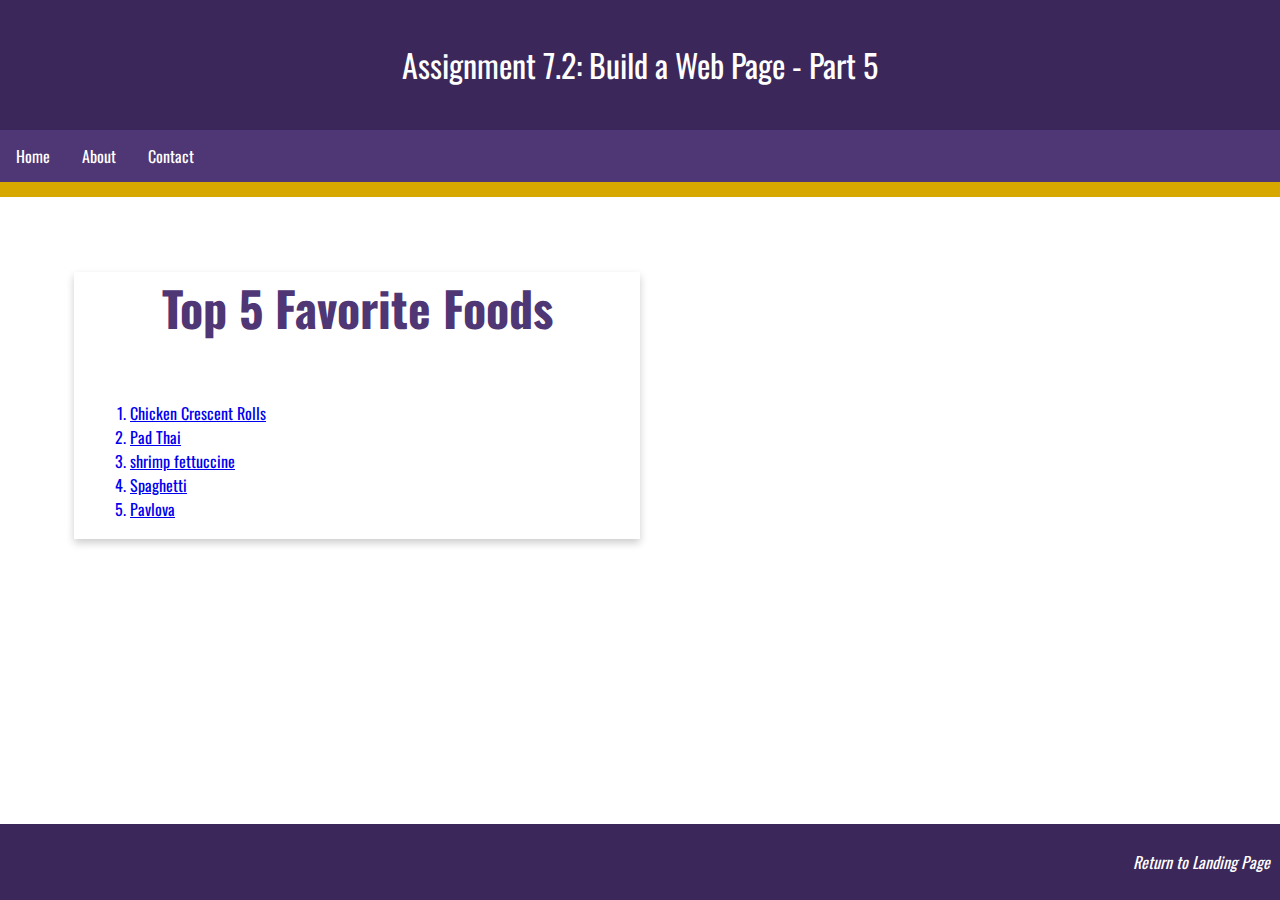
<file: module-7/reeson_EX5.html>
<!-- Andrew Reeson -->
<!-- 2/11/21 -->
<!-- Build a Webpage Exercise, Part 5 -->


<!DOCTYPE html>
<head>
    <title>CSD 340 Web Development with HTML and CSS</title>
    <link rel="stylesheet" type="text/css" href="reeson_EX5.css">
    <link rel="preconnect" href="https://fonts.googleapis.com">
    <link rel="preconnect" href="https://fonts.gstatic.com" crossorigin>
    <link href="https://fonts.googleapis.com/css2?family=Oswald:wght@300;500;700&family=Quattrocento:wght@400;700&display=swap" rel="stylesheet">
</head>
<header>
    <h1>Assignment 7.2: Build a Web Page - Part 5</h1>
</header>
<div id="navbar">
    <a href="#">Home</a>
    <a href="#">About</a>
    <a href="#">Contact</a>
</div>
<div id="container">
    <div class="card">
        <div class="card-title">
            <h2>Top 5 Favorite Foods</h2>
        </div>
        <div class="card-content">
            <ol id="favs">
                <a href="https://kitchenfunwithmy3sons.com/chicken-crescent-rolls/"><li>Chicken Crescent Rolls</li></a>
                <a href="https://www.recipetineats.com/chicken-pad-thai/"><li>Pad Thai</li></a>
                <a href="https://momsdish.com/shrimp-fettuccine-alfredo"><li>shrimp fettuccine</li></a>
                <a href="https://onmykidsplate.com/one-pot-ground-turkey-spaghetti/"><li>Spaghetti</li></a>
                <a href="https://cooking.nytimes.com/recipes/9641-strawberry-pavlova"><li>Pavlova</li></a>
            </ol>
        </div>
    </div>
</div>
<footer>
    <p><a href="../index.html">Return to Landing Page</a></p>
</footer>
<body>

</body>
</html>
</file>
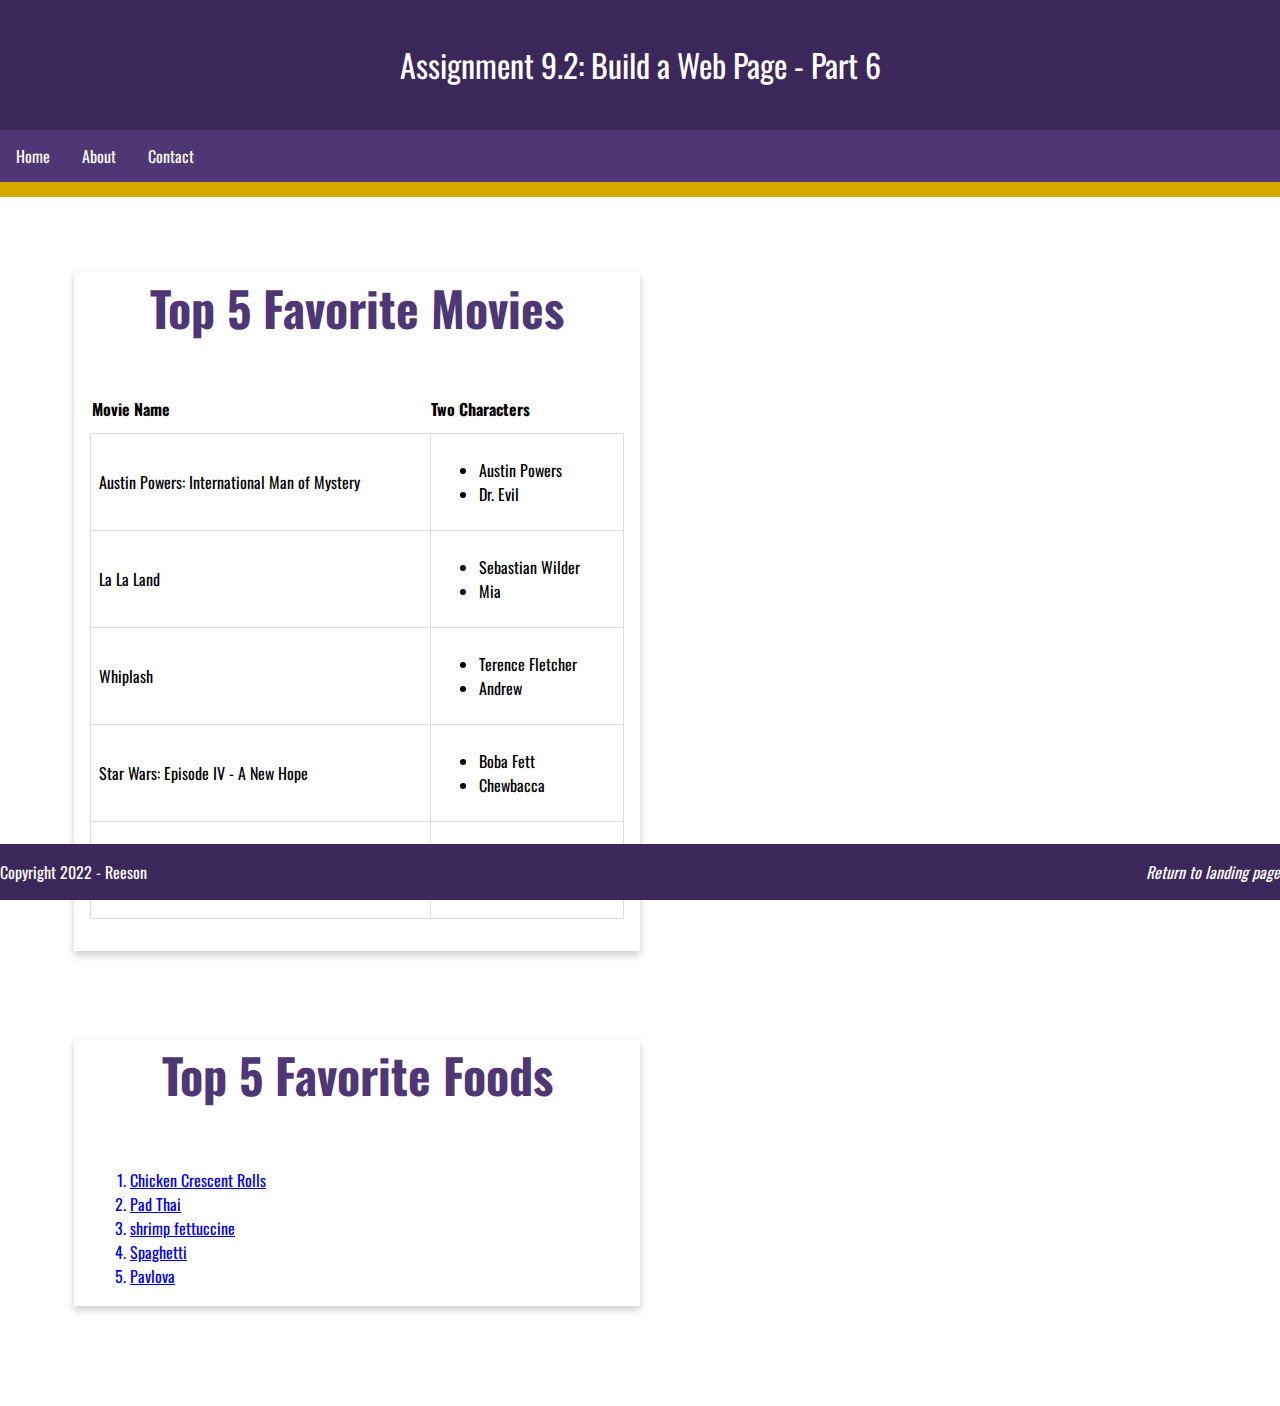
<file: module-9/reeson_EX6.html>
<!-- Andrew Reeson -->
<!-- 2/16/21 -->
<!-- Build a Webpage Exercise, Part 6 -->


<!DOCTYPE html>
<head>
    <title>CSD 340 Web Development with HTML and CSS</title>
    <link rel="stylesheet" type="text/css" href="reeson_EX6.css">
    <link rel="preconnect" href="https://fonts.googleapis.com">
    <link rel="preconnect" href="https://fonts.gstatic.com" crossorigin>
    <link href="https://fonts.googleapis.com/css2?family=Oswald:wght@300;500;700&family=Quattrocento:wght@400;700&display=swap" rel="stylesheet">
</head>
<body>
    <div id="page-container">
        <header>
            <h1>Assignment 9.2: Build a Web Page - Part 6</h1>
        </header>
    <div id="navbar">
        <a href="#">Home</a>
        <a href="#">About</a>
        <a href="#">Contact</a>
    </div>
    <div id="container">
        <div class="card">
            <div class="card-title">
                <h2>Top 5 Favorite Movies</h2>
            </div>
        <div class="card-content">
            <table id="movies">
                <tr>
                    <th>Movie Name</th>
                    <th>Two Characters</th>
                </tr>
                <tr>
                    <td>Austin Powers: International Man of Mystery</td>
                    <td>
                        <ul>
                            <li>Austin Powers</li>
                            <li>Dr. Evil</li>
                        </ul>
                    </td>
                </tr>
                <tr>
                    <td>La La Land</td>
                    <td>
                        <ul>
                            <li>Sebastian Wilder</li>
                            <li>Mia</li>
                        </ul>
                    </td>
                </tr>
                <tr>
                    <td>Whiplash</td>
                    <td>
                        <ul>
                            <li>Terence Fletcher</li>
                            <li>Andrew</li>
                        </ul>
                    </td>
                </tr>
                <tr>
                    <td>Star Wars: Episode IV - A New Hope</td>
                    <td>
                        <ul>
                            <li>Boba Fett</li>
                            <li>Chewbacca</li>
                        </ul>
                    </td>
                </tr>
                <tr>
                    <td>Saving Private Ryan</td>
                    <td>
                        <ul>
                            <li>Private Ryan</li>
                            <li>Captain Miller</li>
                        </ul>
                    </td>
                </tr>
            </table>
        </div>
        </div>

    <br>
    <br>
        <div class="card">
            <div class="card-title">
                <h2>Top 5 Favorite Foods</h2>
            </div>
            <div class="card-content">
                <ol id="favs">
                    <a href="https://kitchenfunwithmy3sons.com/chicken-crescent-rolls/"><li>Chicken Crescent Rolls</li></a>
                    <a href="https://www.recipetineats.com/chicken-pad-thai/"><li>Pad Thai</li></a>
                    <a href="https://momsdish.com/shrimp-fettuccine-alfredo"><li>shrimp fettuccine</li></a>
                    <a href="https://onmykidsplate.com/one-pot-ground-turkey-spaghetti/"><li>Spaghetti</li></a>
                    <a href="https://cooking.nytimes.com/recipes/9641-strawberry-pavlova"><li>Pavlova</li></a>
                </ol>
            </div>
        </div>
    </div>
        <footer>
            <div class="left">
                <p class="item">Copyright 2022 - Reeson</p>
            </div>
            <div class="right">
                <ul>
                    <li class="item"><a href="/CSD-340/index.html">Return to landing page</a></li>
                </ul>
            </div>
        </footer>
    </div>
</html>
</file>
<file: site.css>
html {
    background-color: #ede5d8aa;
}

body {
    font-family: "Oswald", Verdana, Arial, sans-serif;
}

#container {
    margin-top: 50px;
    margin-left: 100px;
    margin-right: 100px;

}

h1,
h2,
h3,
h4 {
    background-color: #eadecf;
    color: black;
    border: 1px solid #D6a800;
    padding: 10px;
    font-weight: 500;
}

a {
    color: #1b1208;
    padding-left: 10px;
    text-decoration: none;
}

a:hover {
    color: #b9894b;
}

a:visited {
    color: #876b46;
}


li {
    font-weight: 300;
}

ul {
    border-style: solid;
    border-color: #ece2d5;
    border-radius: 10px;
    padding: 10px;
    list-style-type: none;
}
</file>
<file: module-3/reeson_EX2.css>
html {
    font-size: 16px;
    background-color: #ede5d8aa;
}

body {
    font-size: 16px;
}

p {
    font-family: Quattrocento, Georgia, 'Times New Roman', serif;
    font-weight: 400;
    line-height: 1.4em;
}

h1 {
    font-family: Oswald, Verdana, Arial, sans-serif;
    font-weight: 700;
    text-transform: uppercase;
    font-size: 3.052em;
    word-spacing: .5em;
    margin: 0px;
    text-align: center;
}

h2 {
    font-family: Oswald, Verdana, Arial, sans-serif;
    font-weight: 500;
    font-size: 2.441em;
    word-spacing: .2em;
    margin: 0px;
    text-align: left;
    padding-top: 15px;
}

address {
    font-family: Quattrocento, Georgia, 'Times New Roman', serif;
    text-align: center;
}

a {
    font-weight: bold;
    font-size: 1.25em;
    color: #4f3674;
    text-decoration: none;
}

a:hover {
    color: #d6a800;
    text-decoration: underline;
}

a:visited {
    color: gray;
}

.sentence {
    font-style: italic;
}

.intro {
    text-indent: .2em;
}
</file>
<file: module-4/reeson_EX3.css>
html {
    background-color: #ede5d8aa;
}

h1 {
    text-align: center;
    font-family: "Oswald", Verdana, Arial, sans-serif;
}

#side1 {
    display: inline-block;
    width: 45%;
    vertical-align: top;
    font-family: "Oswald", Verdana, Arial, sans-serif;
}

#side2 {
    display: inline-block;
    width: 45%;
    vertical-align: top;
    font-family: "Oswald", Verdana, Arial, sans-serif;
}

#return {
    margin-top: 60%;
    width: 100%;
    float: right;
    margin-bottom: 20px;
}

a {
    float: right;
    font-family: "Oswald", Verdana, Arial, sans-serif;
    text-decoration: none;
}

h3 {
    font-weight: 500;
}

li {
    font-weight: 300;
}

#side1 {
    border: 1px solid red;
    border-radius: 15px;
    padding: 10px;
    list-style-position: inside;
    margin-right: 20px;
}

#side2 {
    border: 1px dashed red;
    border-radius: 15px;
    padding: 10px;
    list-style-position: inside;
    list-style-type: upper-roman;
}

a:hover {
    text-decoration: underline;
}
</file>
<file: module-6/about.css>
/* Main Page */
html {
    background-color: #ede5d8aa;
}

#container {
    margin-top: 0px;
    margin-left: 100px;
    margin-right: 100px;
}


/* Nav Bar */
li {
    font-weight: 300;
    font-size: 18px;
    display: inline-block;
}

nav {
    background-color: #eadecf;
    font-family: "Oswald";
}

ul {
    list-style-type: none;
    margin: 0;
    padding: 0;
    overflow: hidden;

}

li a {
    display: block;
    text-align: center;
    padding: 14px 16px;
    text-decoration: none;
}

li a:hover {
    background-color: #b9894b;
}

li a:active {
    color: black;
}

a {

    padding-left: 10px;
    text-decoration: none;
    color: black;
}


/* Pic/text side by side */
.aligned {
    display: flex;
    align-items: center;
}

span {
    padding: 40px;
    padding-right: 10%;
}

img {
    height: 460px;
}


/* Fonts */
h1 {
    text-align: center;
    font-weight: 300;
    font-size: 50px;
    font-family: "Oswald";
}

p {
    text-align: center;
    font-weight: 300;
    font-family: Arial;
}
</file>
<file: module-6/index_bs.css>
/* Main Page */
html {
    background-color: #ede5d8aa;
    font-family: "Oswald", Verdana, Arial, sans-serif;
}

#container {
    margin-top: 0px;
    margin-left: 100px;
    margin-right: 100px;

}


/* Nav Bar */
li {
    font-weight: 300;
    font-size: 18px;
    display: inline-block;
}

nav {
    background-color: #eadecf;
}

ul {
    list-style-type: none;
    margin: 0;
    padding: 0;
    overflow: hidden;

}

li a {
    display: block;
    text-align: center;
    padding: 14px 16px;
    text-decoration: none;
}

li a:hover {
    background-color: #b9894b;
}

li a:active {
    color: black;
}

a {

    padding-left: 10px;
    text-decoration: none;
    color: black;
}


/* Images */
#image-gallery {
    display: flex;
    justify-content: center;
}

img {
    height: 250px;
}


/* Fonts */
h1 {
    text-align: center;
    font-weight: 300;
    font-size: 50px;
    font-family: "Oswald";
}

p {
    text-align: center;
    font-weight: 300;
    font-family: Arial;
}
</file>
<file: module-7/reeson_EX5.css>
/* Andrew Reeson */
/* 2/11/21 */
/* Build a Webpage Exercise, Part 5 */

body {
    margin: 0;
    font-family: "Oswald", Verdana, Arial, sans-serif;
}

header {
    background-color: #3c275a;
    color: white;
    padding: 20px;
    text-align: center;
}

h1 {
    font-weight: 400;
}

#navbar {
    overflow: hidden;
    background-color: #4F3674;
    border-bottom: solid 15px #D6A800;
}

#navbar a {
    float: left;
    display: block;
    color: white;
    text-align: center;
    padding: 14px 16px;
    text-decoration: none;
}

#navbar a:hover {
    background-color: #D6A800;
    color: #4F3674;
}

#container {
    margin-top: 2%;
    margin-left: 5%;
    margin-right: 5%;
    padding: 10px;
}

.card {
    box-shadow: 0 4px 8px 0 rgba(0, 0, 0, 0.2);
    transition: 0.3s;
    width: 50%;
}

.card-title {
    text-align: center;
    font-size: 2em;
    color: #4F3674;
    font-weight: 400;
}

.card-content {
    padding: 2px 16px;
}

.card:hover {
    box-shadow: 0 8px 16px 0 rgba(0, 0, 0, 0.2);
}

footer {
    background-color: #3c275a;
    position: absolute;
    bottom: 0;
    width: 100%;
}

footer p {
    color: white;
    font-weight: 400;
    float: right;
    padding: 10px;
    font-style: italic;
}

footer a {
    text-decoration: none;
    color: white;
}

footer a:hover {
    text-decoration: underline;
}
</file>
<file: module-9/reeson_EX6.css>
/* Andrew Reeson */
/* 2/16/21 */
/* Build a Webpage Exercise, Part 6 */

#page-container {
    position: relative;
    min-height: 100vh;
    margin-top: 0px;
}

#container {
    margin-top: 2%;
    margin-left: 5%;
    margin-right: 5%;
    padding: 10px;
    padding-bottom: 100px;
}

body {
    margin: 0;
    font-family: "Oswald", Verdana, Arial, sans-serif;
}

header {
    background-color: #3c275a;
    color: white;
    padding: 20px;
    text-align: center;
}

h1 {
    font-weight: 400;
}

/* navbar */
#navbar {
    overflow: hidden;
    background-color: #4F3674;
    border-bottom: solid 15px #D6A800;
}

#navbar a {
    float: left;
    display: block;
    color: white;
    text-align: center;
    padding: 14px 16px;
    text-decoration: none;
}

#navbar a:hover {
    background-color: #D6A800;
    color: #4F3674;
}

/* Movies */
#movies {
    border-collapse: collapse;
    width: 100%;
    margin-bottom: 30px;
}

#movies th {
    padding-top: 12px;
    padding-bottom: 12px;
    text-align: left;
}

#movies td {
    border: 1px solid #ddd;
    padding: 8px;
}

/* cards */
.card {
    box-shadow: 0 4px 8px 0 rgba(0, 0, 0, 0.2);
    transition: 0.3s;
    width: 50%;
}

.card-title {
    text-align: center;
    font-size: 2em;
    color: #4F3674;
    font-weight: 400;
}

.card-content {
    padding: 2px 16px;
}

.card:hover {
    box-shadow: 0 8px 16px 0 rgba(0, 0, 0, 0.2);
}

/* Footer */
footer {
    background-color: #3c275a;
    display: flex;
    position: fixed;
    bottom: 0;
    width: 100%;
    overflow: auto;
    left: 0;
}

.left {
    flex: 1 1 200px;
}

.item {
    display: inline-block;
}

footer ul {
    text-align: right;
}

footer a {
    text-decoration: none;
}

footer a {
    text-decoration: none;
    font-style: italic;
    color: white;
}

footer a:hover {
    text-decoration: underline;
}

footer p {
    color: white;
}
</file>
